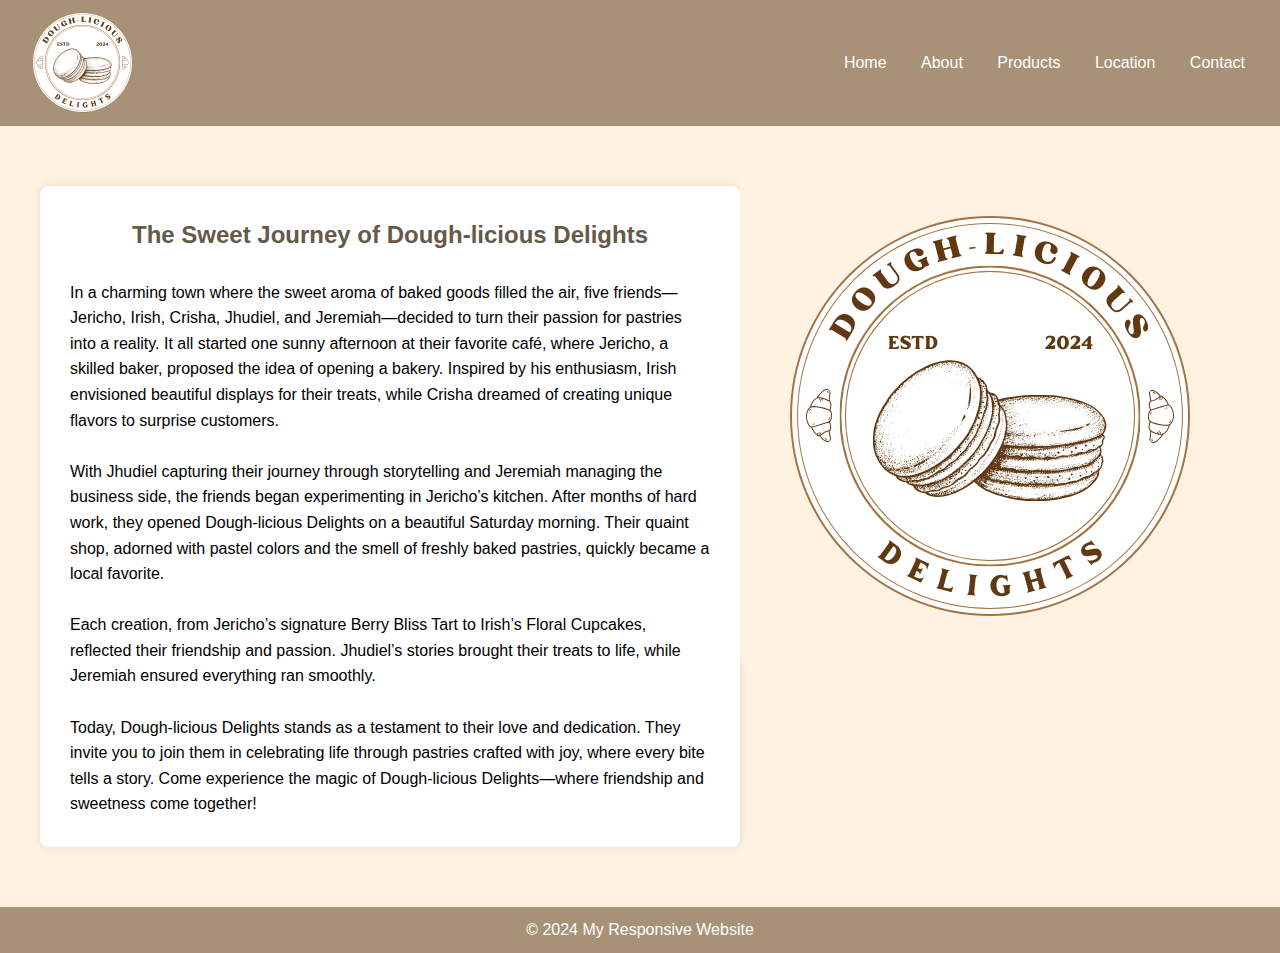
<file: index.html>
<!DOCTYPE html>
<html lang = "en">
<head>
    <meta charset = "UTF-8">
    <meta name = "viewport" content = "width=device-width, initial-scale=1.0">
    <title>Dough-licious Delights</title>
    <link rel = "stylesheet" href = "style.css">
</head>


<body>
    <header>
    <nav>
        <Ul>
            <li><a href = "index.html">Home</a></li>
            <li><a href = "about.html">About</a></li>
            <li><a href = "products.html">Products</a></li>
            <li><a href = "location.html">Location</a></li>
            <li><a href = "contact.html">Contact</a></li>
        </Ul>

    <img src = logo.png alt = "Sample Image" class = "logo">

    </nav>
    </header>


    <main>
        <section>
            <div class = "wrapper">
                <div class = "container">
                    <h2>The Sweet Journey of Dough-licious Delights</h2>
                    <br>
                    <p>In a charming town where the sweet aroma of baked goods filled the air, five friends—Jericho, Irish, Crisha, Jhudiel, and Jeremiah—decided to turn their passion for pastries into a reality. It all started one sunny afternoon at their favorite café, where Jericho, a skilled baker, proposed the idea of opening a bakery. Inspired by his enthusiasm, Irish envisioned beautiful displays for their treats, while Crisha dreamed of creating unique flavors to surprise customers.
                    <br>
                    <br>
                    With Jhudiel capturing their journey through storytelling and Jeremiah managing the business side, the friends began experimenting in Jericho’s kitchen. After months of hard work, they opened Dough-licious Delights on a beautiful Saturday morning. Their quaint shop, adorned with pastel colors and the smell of freshly baked pastries, quickly became a local favorite.
                    <br>
                    <br> 
                    Each creation, from Jericho’s signature Berry Bliss Tart to Irish’s Floral Cupcakes, reflected their friendship and passion. Jhudiel’s stories brought their treats to life, while Jeremiah ensured everything ran smoothly.
                    <br>
                    <br> 
                    Today, Dough-licious Delights stands as a testament to their love and dedication. They invite you to join them in celebrating life through pastries crafted with joy, where every bite tells a story. Come experience the magic of Dough-licious Delights—where friendship and sweetness come together!</p>
                </div>

                <img src = brand.png alt = "Sample Image" class = "styled-image">
            </div>
        </section>
    </main>


    <footer>
        <p>&copy; 2024 My Responsive Website</p>
    </footer>
</body>
</html>
</file>
<file: style.css>
* {
    box-sizing: border-box;
    margin: 0;
    padding: 0;
}

body {
    background-color: #FFF2E1;
    font-family: Arial, sans-serif;
    line-height: 1.6;
}

header {
    background: #A79277;
    color: white;
    padding: 50px 20px;
}

nav ul {
    list-style-type: none;
    text-align: right;
}

nav ul li {
    display: inline;
    margin: 0 15px;
}

nav ul li a {
    color: white;
    text-decoration: none;
}

.logo {
    width: 125px;
    height: auto;
    position: absolute;
    top: 0;
    left: 5;
    margin: 0;

}

main {
    padding: 20px;
}

h2 {
    text-align: center;
    color: #655949;
}

section {
    margin-bottom: 20px;
}

.wrapper {
    display: flex;
    justify-content: space-between;
    align-items: flex-start;
    margin: 20px;
}

.container {
    max-width: 800px;
    margin: 20px 0px 20px 0px;
    padding: 30px;
    background-color: white;
    border-radius: 8px;
    box-shadow: 0 0 10px rgba(0,0,0,0.1);
}

.styled-image {
    width: 600px;
    height: auto;
    border-radius: 8px;
}

footer {
    background: #A79277;
    color: white;
    text-align: center;
    padding: 10px 0;
    position: relative;
    bottom: 0;
    width: 100%;
}

@media (max-width: 600px) {
    nav ul {
        text-align: center;
    }
    
    nav ul li {
        display: block;
        margin: 10px 0;
    }

    .wrapper {
        flex-direction: column;
        align-items: center;
    }

    .styled-image {
        width: 100%;
        max-width: 100%;
    }

    .container {
        margin: 10px;
        padding: 20px;
    }

    header {
        padding: 30px 10px;
    }
}
</file>
